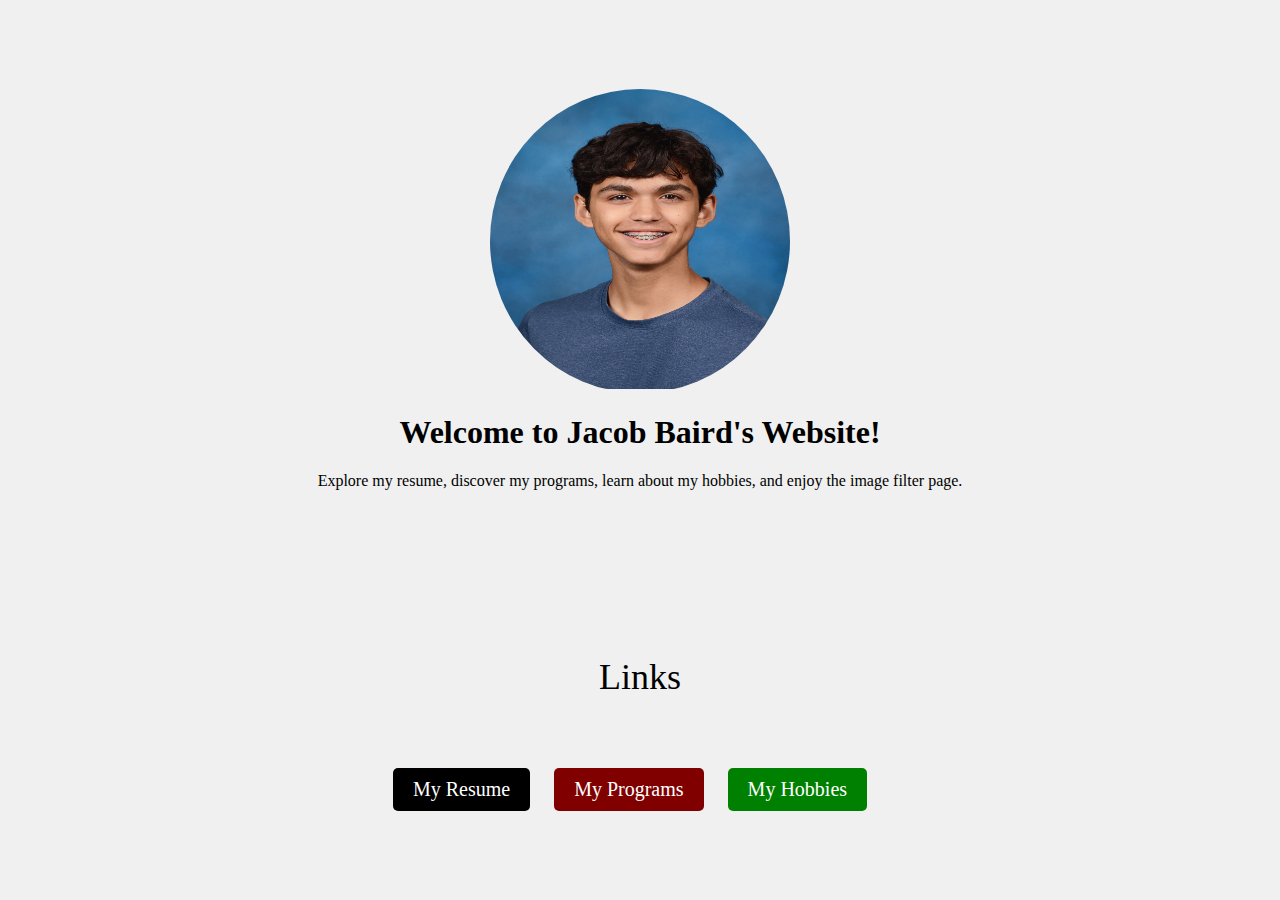
<file: index.html>
<!DOCTYPE html>
<html lang="en">
<head>
<meta charset="UTF-8">
<meta name="viewport" content="width=device-width, initial-scale=1.0">
<title>Welcome to Jacob Baird's Website!</title>
<style>
  body, html {
    height: 100%;
    margin: 0;
    display: flex;
    flex-direction: column;
    justify-content: center;
    align-items: center;
    background-color: #f0f0f0; 
  }

  .welcome-message {
    text-align: center;
    margin-bottom: 50px;
  }

  .title {
    text-align: center;
    font-size: 36px;
    margin-top: 100px; 
  }

  .links {
    text-align: center;
    margin-top: 20px; 
  }

  .links a {
    display: inline-block;
    padding: 10px 20px;
    color: #fff;
    text-decoration: none;
    border: none;
    border-radius: 5px;
    font-size: 20px;
    margin-right: 20px; 
    cursor: pointer;
  }

  
  .links a:nth-child(1) {
    background-color: #000;
  }

  
  .links a:nth-child(2) {
    background-color: #800000;
  }

  
  .links a:nth-child(3) {
    background-color: #008000;
  }

  .links a:nth-child(3) {
    margin-top: 50px; 
  }

  .links a:hover {
    opacity: 0.8;
  }

  .mask {
    width: 300px; 
    margin-left: auto; 
    margin-right: auto; 
    border-radius: 50%; 
    overflow: hidden; 
  }


</style>
</head>
<body>

<div class="mask">
  <img src="Headshot.JPG" alt="Jacob Baird" width="300" height="300"> 
</div>

<div class="welcome-message">
  <h1>Welcome to Jacob Baird's Website!</h1>
  <p>Explore my resume, discover my programs, learn about my hobbies, and enjoy the image filter page.</p>
</div>


<div class="title">
  Links
</div>

<div class="links">
  <a href="resume.html">My Resume</a>
  <a href="programs.html">My Programs</a>
  <a href="hobbies.html">My Hobbies</a>
</div>
</body>
</html>
</file>
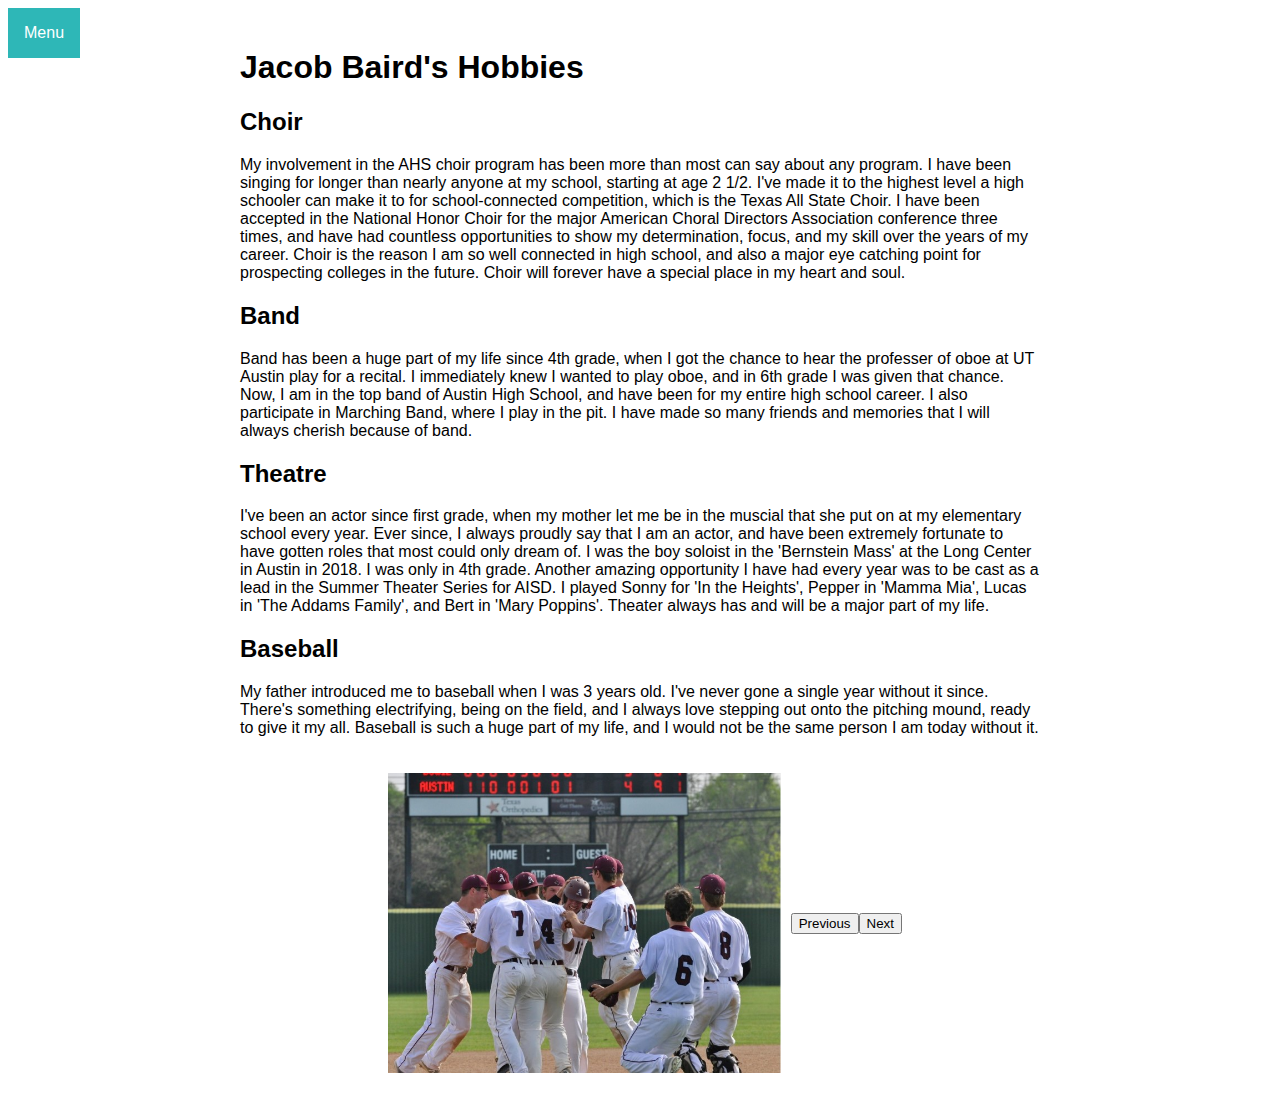
<file: hobbies.html>
<!DOCTYPE html>
<html lang="en">
<head>
<meta charset="UTF-8">
<meta name="viewport" content="width=device-width, initial-scale=1.0">
<title>Jacob Baird's Hobbies</title>
<style>
  body {
    font-family: Arial, sans-serif;
  }
  
  .container {
    max-width: 800px;
    margin: 0 auto;
    padding: 20px;
  }

  .gallery {
    display: flex;
    justify-content: center;
    align-items: center;
    margin-bottom: 20px;
  }

  .gallery img {
    max-width: 400px;
    max-height: 300px;
    margin: 0 10px;
  }

  .dropbtn {
  background-color: #2eb7b7;
  color: white;
  padding: 16px;
  font-size: 16px;
  border: none;
}

.dropdown {
  position: relative;
  display: inline-block;
}

.dropdown-content {
  display: none;
  position: absolute;
  background-color: #f1f1f1;
  min-width: 160px;
  box-shadow: 0px 8px 16px 0px rgba(0,0,0,0.2);
  z-index: 1;
}

.dropdown-content a {
  color: black;
  padding: 12px 16px;
  text-decoration: none;
  display: block;
}

.dropdown-content a:hover {background-color: #ddd;}

.dropdown:hover .dropdown-content {display: block;}

.dropdown:hover .dropbtn {background-color: #4d83d4;
}
</style>

</head>
<body>
  
  <div class="dropdown" style="float:left;">
    <button class="dropbtn">Menu</button>
    <div class="dropdown-content">
      <a href="index.html">Home</a>
      <a href="resume.html">Resume</a>
      <a href="programs.html">My Programs</a>
      <a href="#">Image Filter Page</a>
    </div>
  </div>
  
  <div class="container">
    <h1>Jacob Baird's Hobbies</h1>
  


    <div class="hobbies-section">
      <h2>Choir</h2>
      <p>My involvement in the AHS choir program has been more than most can say about any program. I have been singing for longer than nearly anyone at my school, starting at age 2 1/2. I've made it to the highest level a high schooler can make it to for school-connected competition, which is the Texas All State Choir. I have been accepted in the National Honor Choir for the major American Choral Directors Association conference three times, and have had countless opportunities to show my determination, focus, and my skill over the years of my career. Choir is the reason I am so well connected in high school, and also a major eye catching point for prospecting colleges in the future. Choir will forever have a special place in my heart and soul.</p>
    </div>

    <div class="hobbies-section">
      <h2>Band</h2>
      <p>Band has been a huge part of my life since 4th grade, when I got the chance to hear the professer of oboe at UT Austin play for a recital. I immediately knew I wanted to play oboe, and in 6th grade I was given that chance. Now, I am in the top band of Austin High School, and have been for my entire high school career. I also participate in Marching Band, where I play in the pit. I have made so many friends and memories that I will always cherish because of band.</p>
    </div>

    <div class="hobbies-section">
      <h2>Theatre</h2>
      <p>I've been an actor since first grade, when my mother let me be in the muscial that she put on at my elementary school every year. Ever since, I always proudly say that I am an actor, and have been extremely fortunate to have gotten roles that most could only dream of. I was the boy soloist in the 'Bernstein Mass' at the Long Center in Austin in 2018. I was only in 4th grade. Another amazing opportunity I have had every year was to be cast as a lead in the Summer Theater Series for AISD. I played Sonny for 'In the Heights', Pepper in 'Mamma Mia', Lucas in 'The Addams Family', and Bert in 'Mary Poppins'. Theater always has and will be a major part of my life.</p>
    </div>

    <div class="hobbies-section">
      <h2>Baseball</h2>
      <p>My father introduced me to baseball when I was 3 years old. I've never gone a single year without it since. There's something electrifying, being on the field, and I always love stepping out onto the pitching mound, ready to give it my all. Baseball is such a huge part of my life, and I would not be the same person I am today without it.</p>
    </div>
  </div>





<body>

<div class="gallery">
  <img src="image1.jpg" alt="Image 1" id="galleryImage">
  <br>
  <button onclick="prevImage()">Previous</button>
  <button onclick="nextImage()">Next</button>
</div>

<script>
  const images = ['baseball.jpg', 'choirscreenshot.jpg', 'Newsies.jpg', 'ACL.jpg', 'concert.jpg', 'marching.jpg']; 
  let currentIndex = 0;
  const galleryImage = document.getElementById('galleryImage');

  function showImage(index) {
    galleryImage.src = images[index];
    currentIndex = index;
  }

  function nextImage() {
    currentIndex = (currentIndex + 1) % images.length;
    showImage(currentIndex);
  }

  function prevImage() {
    currentIndex = (currentIndex - 1 + images.length) % images.length;
    showImage(currentIndex);
  }

  showImage(currentIndex);
</script>


</body>


</html>
</file>
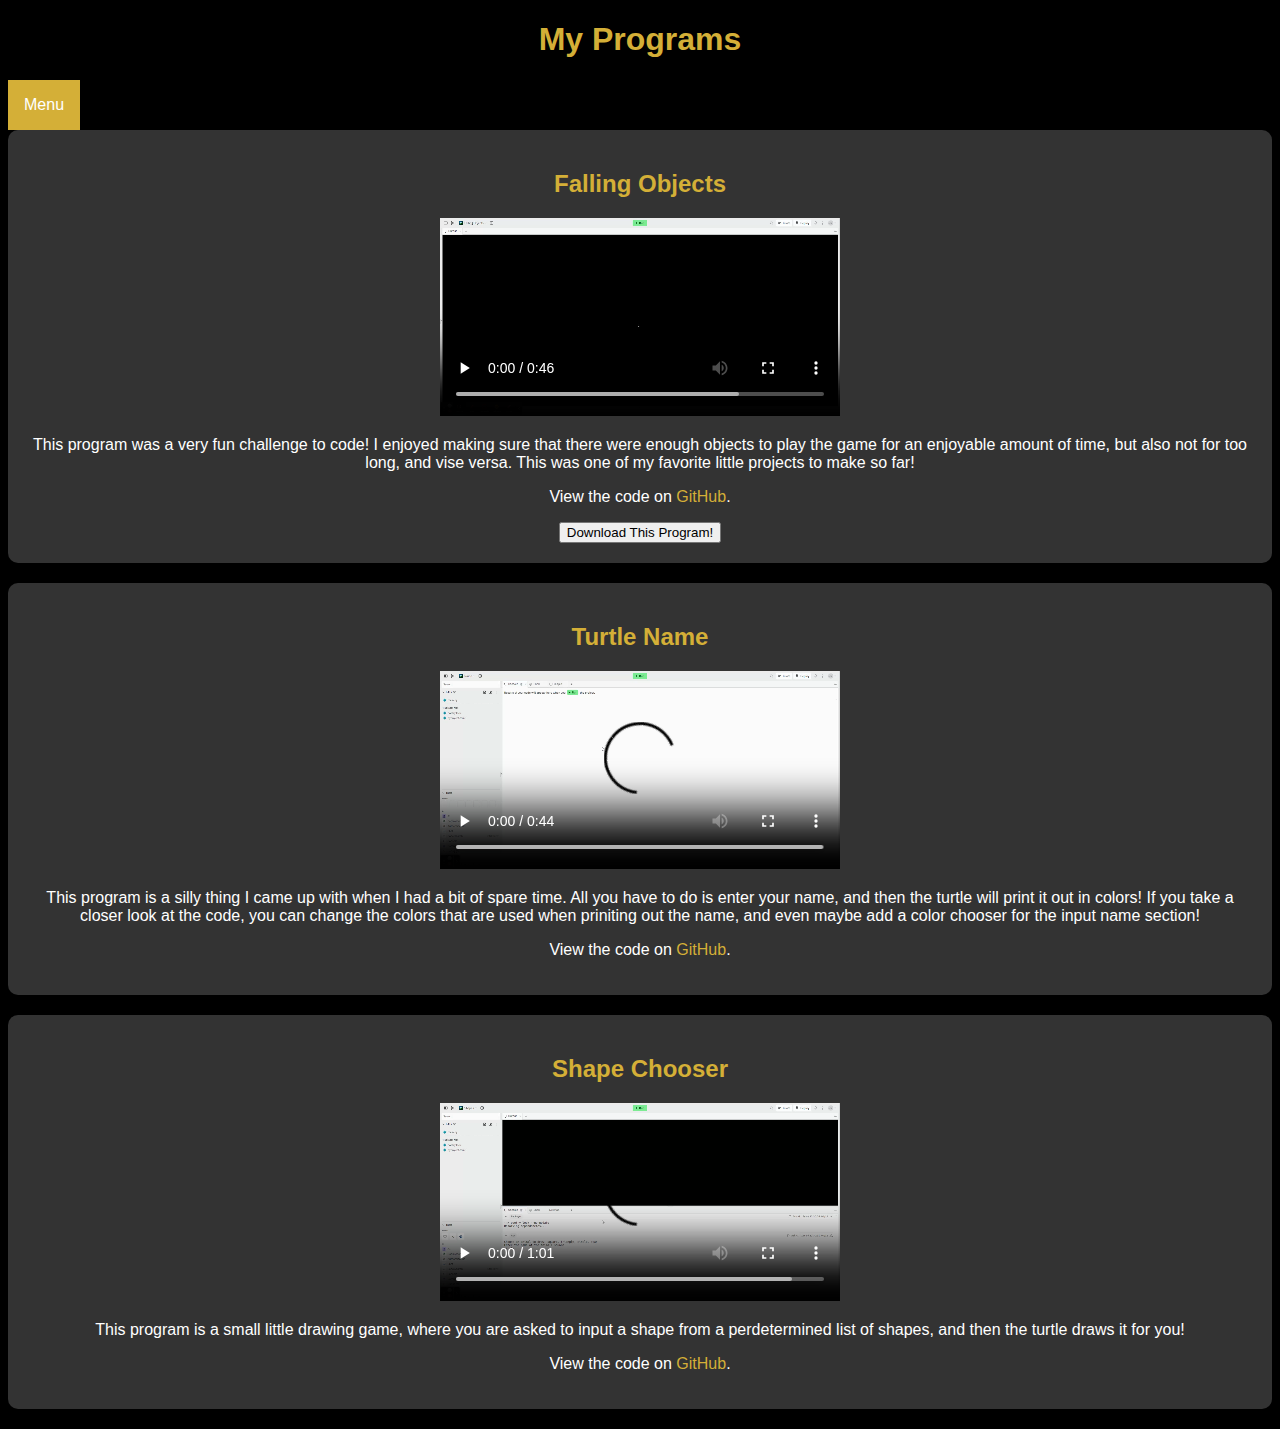
<file: programs.html>
<!DOCTYPE html>
<html lang="en">
<head>
  <meta charset="UTF-8">
  <meta name="viewport" content="width=device-width, initial-scale=1.0">
  <title>My Programs</title>
  <style>
    body {
      background-color: #000;
      color: #d4af37; 
      font-family: Arial, sans-serif;
    }
    .program {
      margin-bottom: 20px;
      padding: 20px;
      border-radius: 10px;
      background-color: #333;
      text-align: center;
    }
    .program h2 {
      color: #d4af37;
    }
    .program p {
      color: #fff; 
    }
    .program a {
      color: #d4af37; 
      text-decoration: none;
    }
    .program a:hover {
      text-decoration: underline;
    }

    .gitbut {
    background-color:#d4af37;
    color: white

    }

  .dropbtn {
  background-color: #d4af37;
  color: white;
  padding: 16px;
  font-size: 16px;
  border: none;
}

.dropdown {
  position: relative;
  display: inline-block;
}

.dropdown-content {
  display: none;
  position: absolute;
  background-color: black;
  min-width: 160px;
  box-shadow: 0px 8px 16px 0px rgba(0,0,0,0.2);
  z-index: 1;
}

.dropdown-content a {
  color: #ddd;
  padding: 12px 16px;
  text-decoration: none;
  display: block;
}

.dropdown-content a:hover {background-color: rgb(39, 36, 36);}

.dropdown:hover .dropdown-content {display: block;}

.dropdown:hover .dropbtn {background-color: #d4af37;
}

  </style>
</head>
<body>


<div style="text-align: center; margin-bottom: 20px;">
  <h1 style="color: #d4af37;">My Programs</h1>
</div>

<div class="dropdown" style="float:center;">
  <button class="dropbtn">Menu</button>
  <div class="dropdown-content">
    <a href="index.html">Home</a>
    <a href="resume.html">Resume</a>
    <a href="hobbies.html">My Hobbies</a>
    <a href="#">Image Filter Page</a>
  </div>
</div>

<div class="program">
  <h2>Falling Objects</h2>
  <div style="margin: 0 auto; width: 400px;"> 
    <video controls width="400">
      <source src="Falling Objects.mp4" type="video/mp4">
      Your browser does not support the video tag.
    </video>
  </div>
  <p>This program was a very fun challenge to code! I enjoyed making sure that there were enough objects to play the game for an enjoyable amount of time, but also not for too long, and vise versa. This was one of my favorite little projects to make so far!</p>
  <p>View the code on <a href="https://github.com/driaB-bocaJ/Falling-Objects.git" target="_blank">GitHub</a>.</p>
  <button onclick="downloadFile()">Download This Program!</button>

    <script>
        function downloadFile() {
            const url = 'executable.exe'; 
            const fileName = 'executable.exe';

            fetch(url)
                .then(response => response.blob())
                .then(blob => {
                    const url = window.URL.createObjectURL(blob);
                    const a = document.createElement('a');
                    a.style.display = 'none';
                    a.href = url;
                    a.download = fileName;
                    document.body.appendChild(a);
                    a.click();
                    window.URL.revokeObjectURL(url);
                })
                .catch(error => console.error('Download failed:', error));
        }
    </script>
</div>




<div class="program">
  <h2>Turtle Name</h2>
  <div style="margin: 0 auto; width: 400px;"> 
    <video controls width="400">
      <source src="Turtle Name Chooser.mp4" type="video/mp4">
      Your browser does not support the video tag.
    </video>
  </div>
  <p>This program is a silly thing I came up with when I had a bit of spare time. All you have to do is enter your name, and then the turtle will print it out in colors! If you take a closer look at the code, you can change the colors that are used when priniting out the name, and even maybe add a color chooser for the input name section!</p>
  <p>View the code on <a href="https://github.com/driaB-bocaJ/nameReplit.git" target="_blank">GitHub</a>.</p>
</div>

<div class="program">
  <h2>Shape Chooser</h2>
  <div style="margin: 0 auto; width: 400px;"> 
    <video controls width="400">
      <source src="ShapeChooser.mp4" type="video/mp4">
      Your browser does not support the video tag.
    </video>
  </div>
  <p>This program is a small little drawing game, where you are asked to input a shape from a perdetermined list of shapes, and then the turtle draws it for you!</p>
  <p>View the code on <a href="https://github.com/driaB-bocaJ/Shapes.git" target="_blank">GitHub</a>.</p>
</div>

</body>
</html>
</file>
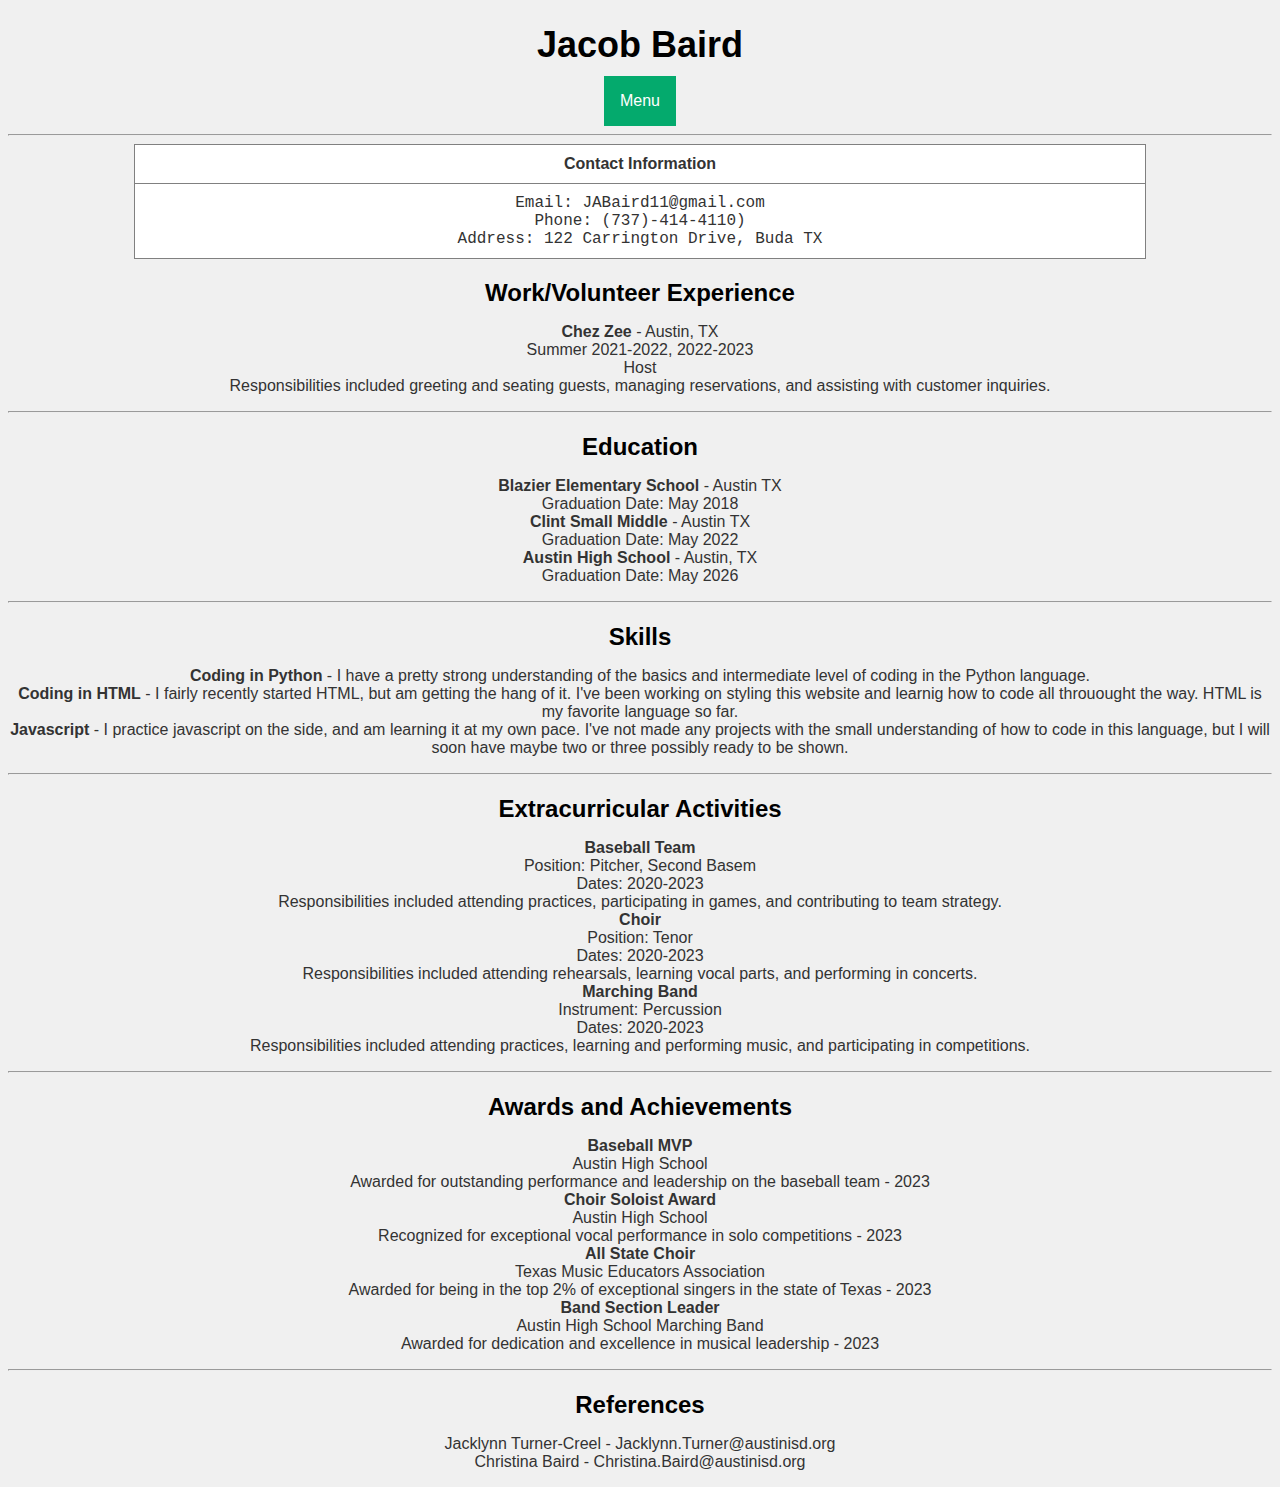
<file: resume.html>
<!DOCTYPE html>
<html lang="en">
<head>
<meta charset="UTF-8">
<meta name="viewport" content="width=device-width, initial-scale=1.0">
<title>Resume</title>
<style>
  body {
    font-family: Arial, sans-serif;
    color: #333;
    text-align: center; 
    background-color: #f0f0f0; 
  }
  
  table {
    width: 80%;
    margin: 0 auto;
    border-collapse: collapse;
    margin-bottom: 20px;
    background-color: white; 
    font-size: 16px; 
  }

  th, td {
    padding: 10px; 
    word-break: break-all; 
  }

  .section-heading {
    color: #000000; 
    font-size: 24px; 
    margin-bottom: 10px;
  }

  .contact-info {
    font-family: "Courier New", Courier, monospace;
  }

  
  #main-heading {
    font-weight: bold;
    font-size: 36px;
    margin-left: auto; 
    margin-right: auto;
    color: #000000; 
  }
  
  
  ul, ol {
    list-style-type: none;
    padding-left: 0;
  }
  

  .dropbtn {
  background-color: #04AA6D;
  color: white;
  padding: 16px;
  font-size: 16px;
  border: none;
}

.dropdown {
  position: relative;
  display: inline-block;
}

.dropdown-content {
  display: none;
  position: center;
  background-color: #f1f1f1;
  min-width: 160px;
  box-shadow: 0px 8px 16px 0px rgba(0,0,0,0.2);
  z-index: 1;
}

.dropdown-content a {
  color: black;
  padding: 12px 16px;
  text-decoration: none;
  display: block;
}

.dropdown-content a:hover {background-color: #ddd;}

.dropdown:hover .dropdown-content {display: block;}

.dropdown:hover .dropbtn {background-color: #163a17;
}
</style>
</head>
<body>


<h1 id="main-heading" class="section-heading" style="float: center;">Jacob Baird</h1>

<div class="dropdown" style="float:center;">
  <button class="dropbtn">Menu</button>
  <div class="dropdown-content">
    <a href="index.html">Home</a>
    <a href="programs.html">My Programs</a>
    <a href="hobbies.html">My Hobbies</a>
    <a href="#">Image Filter Page</a>
  </div>
</div>

<br>
<hr>


<table border="1">
  <tr>
    <th>Contact Information</th>
  </tr>
  <tr>
    <td class="contact-info">Email: JABaird11@gmail.com <br>Phone: (737)-414-4110)<br>Address: 122 Carrington Drive, Buda TX</td>
  </tr>
</table>

<h2 class="section-heading">Work/Volunteer Experience</h2>
<ul>
  <li>
    <strong>Chez Zee</strong> - Austin, TX<br>
    Summer 2021-2022, 2022-2023<br>
    Host<br>
    Responsibilities included greeting and seating guests, managing reservations, and assisting with customer inquiries.
  </li>
</ul>

<hr>

<h2 class="section-heading">Education</h2>
<ul>
  <li>
    <strong> Blazier Elementary School</strong> - Austin TX<br>
    Graduation Date: May 2018
  <li>
  <li>    
    <strong>Clint Small Middle</strong> - Austin TX<br>
    Graduation Date: May 2022
  <li>
  <li>
    <strong>Austin High School</strong> - Austin, TX<br>
    Graduation Date: May 2026
  </li>
</ul>

<hr>

<h2 class = "section-heading">Skills</h2>
<ul>
  <li>
    <strong>Coding in Python</strong> - I have a pretty strong understanding of the basics and intermediate level of coding in the Python language.
  </li>
  <li>
    <strong>Coding in HTML</strong> - I fairly recently started HTML, but am getting the hang of it. I've been working on styling this website and learnig how to code all throuought the way. HTML is my favorite language so far.
  </li>
  <li>
    <strong>Javascript</strong> - I practice javascript on the side, and am learning it at my own pace. I've not made any projects with the small understanding of how to code in this language, but I will soon have maybe two or three possibly ready to be shown.
  </li>
</ul>

<hr>

<h2 class="section-heading">Extracurricular Activities</h2>
<ul>
  <li>
    <strong>Baseball Team</strong><br>
    Position: Pitcher, Second Basem<br>
    Dates: 2020-2023<br>
    Responsibilities included attending practices, participating in games, and contributing to team strategy.
  </li>
  <li>
    <strong>Choir</strong><br>
    Position: Tenor<br>
    Dates: 2020-2023<br>
    Responsibilities included attending rehearsals, learning vocal parts, and performing in concerts.
  </li>
  <li>
    <strong>Marching Band</strong><br>
    Instrument: Percussion<br>
    Dates: 2020-2023<br>
    Responsibilities included attending practices, learning and performing music, and participating in competitions.
  </li>
</ul>

<hr>

<h2 class="section-heading">Awards and Achievements</h2>
<ul>
  <li>
    <strong>Baseball MVP</strong><br>
    Austin High School<br>
    Awarded for outstanding performance and leadership on the baseball team - 2023
  </li>
  <li>
    <strong>Choir Soloist Award</strong><br>
    Austin High School<br>
    Recognized for exceptional vocal performance in solo competitions - 2023<br>
    <strong> All State Choir</strong><br>
    Texas Music Educators Association<br>
    Awarded for being in the top 2% of exceptional singers in the state of Texas - 2023
  </li>
  <li>
    <strong>Band Section Leader</strong><br>
    Austin High School Marching Band<br>
    Awarded for dedication and excellence in musical leadership - 2023
  </li>
</ul>

<hr>

<h2 class="section-heading">References</h2>
<ol>
  <li>Jacklynn Turner-Creel - Jacklynn.Turner@austinisd.org</li>
  <li>Christina Baird - Christina.Baird@austinisd.org</li>
</ol>



</body>
</html>
</file>
